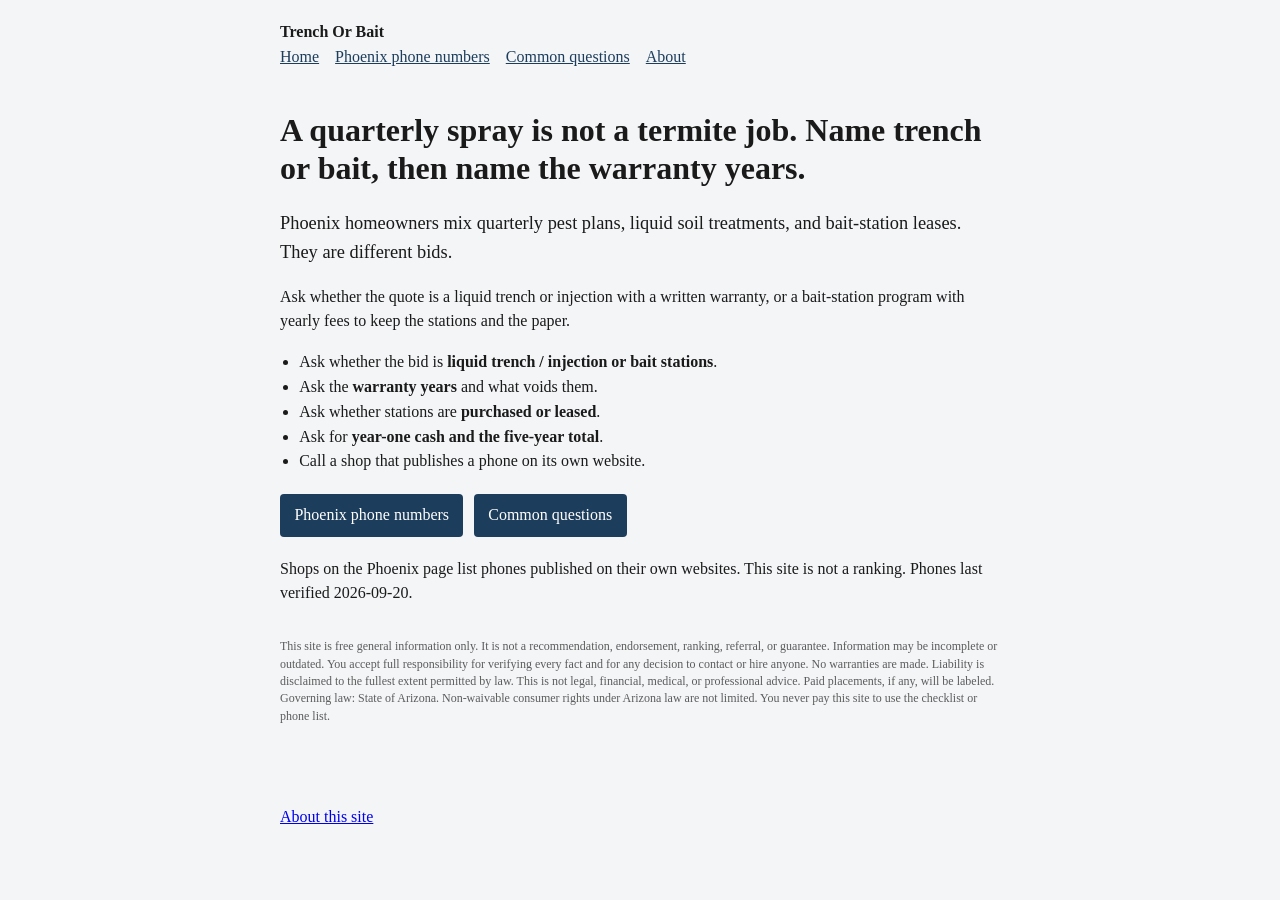
<file: index.html>
<!DOCTYPE html>
<html lang="en">
<head>
<meta charset="utf-8">
<meta name="viewport" content="width=device-width,initial-scale=1">
<title>Phoenix Termite — Trench Or Bait</title>
<meta name="description" content="Phoenix termite checklist: liquid trench/treat vs bait-station lease and yearly warranty. Free. You never pay this site.">
<link rel="canonical" href="https://usabandit33.github.io/trench-or-bait/">
<meta name="robots" content="index,follow">
<meta property="og:title" content="Phoenix Termite — Trench Or Bait">
<meta property="og:description" content="Ask whether the bid is a liquid trench with a named warranty or a bait-station lease with yearly fees.">
<meta property="og:url" content="https://usabandit33.github.io/trench-or-bait/">
<meta property="og:type" content="website">
<meta property="og:locale" content="en_US">
<link rel="stylesheet" href="styles.css">
<script type="application/ld+json">{"@context":"https://schema.org","@type":"WebSite","name":"Trench Or Bait","url":"https://usabandit33.github.io/trench-or-bait/","description":"Phoenix termite: liquid trench vs bait-station lease."}</script>
<script type="application/ld+json">{"@context":"https://schema.org","@type":"HowTo","name":"What to ask before a Phoenix termite prevention quote","step":[{"@type":"HowToStep","name":"Name the product","text":"Ask whether the bid is a liquid soil trench or injection, a bait-station system, or a quarterly general-pest spray that does not treat termites."},{"@type":"HowToStep","name":"Name the warranty years","text":"Ask how many years the written warranty runs, what it covers, and whether a yearly inspection fee is required to keep it."},{"@type":"HowToStep","name":"Ask who owns the stations","text":"If bait stations are in the quote, ask whether you buy them or lease them, and what happens if you cancel."},{"@type":"HowToStep","name":"Ask five-year total","text":"Ask for year-one cash and the five-year total including renewals. Phoenix homeowners compare those two numbers, not the first-visit sticker."},{"@type":"HowToStep","name":"Call a published phone","text":"Call a shop that lists a phone on its own website."}]}</script>
<script type="application/ld+json">{"@context":"https://schema.org","@type":"FAQPage","mainEntity":[{"@type":"Question","name":"Is a quarterly pest spray the same as a termite treatment?","acceptedAnswer":{"@type":"Answer","text":"Usually no. A quarterly exterior spray is general pest. Subterranean termite work in Phoenix is typically a liquid soil treatment or a bait-station system with its own warranty. Ask which product is on the paper."}},{"@type":"Question","name":"What is the difference between a trench and bait stations?","acceptedAnswer":{"@type":"Answer","text":"A liquid trench or injection treats soil around the slab. Bait stations are devices in the yard that are checked on a schedule. They are different products with different year-one and year-five costs."}},{"@type":"Question","name":"Do I have to keep paying after year one?","acceptedAnswer":{"@type":"Answer","text":"Many bait programs and some liquid warranties need a yearly fee to stay in force. Ask what happens if you stop paying. This site is not legal or pest-control advice."}},{"@type":"Question","name":"Does Arizona require a licensed applicator for termites?","acceptedAnswer":{"@type":"Answer","text":"Termite work in Arizona is regulated. Ask the shop for its Arizona license number on the written bid. This site does not verify licenses."}},{"@type":"Question","name":"Should I pick the cheapest first visit?","acceptedAnswer":{"@type":"Answer","text":"Phoenix homeowners on public threads compare five-year totals because a cheap install plus a monthly lease can cost more than a trench with a named warranty. Ask for both numbers in writing."}}]}</script>
<script type="application/ld+json">{"@context":"https://schema.org","@type":"WebPage","name":"Trench Or Bait","url":"https://usabandit33.github.io/trench-or-bait/","speakable":{"@type":"SpeakableSpecification","cssSelector":[".speakable"]}}</script>
</head>
<body>
<header>
<strong>Trench Or Bait</strong>
<nav><a href="index.html">Home</a><a href="phoenix.html">Phoenix phone numbers</a><a href="answers.html">Common questions</a><a href="disclose.html">About</a></nav>
</header>
<main>
<h1>A quarterly spray is not a termite job. Name trench or bait, then name the warranty years.</h1>
<p class="lede speakable">Phoenix homeowners mix quarterly pest plans, liquid soil treatments, and bait-station leases. They are different bids.</p>
<p class="speakable">Ask whether the quote is a liquid trench or injection with a written warranty, or a bait-station program with yearly fees to keep the stations and the paper.</p>
<ul class="check">
<li>Ask whether the bid is <strong>liquid trench / injection or bait stations</strong>.</li>
<li>Ask the <strong>warranty years</strong> and what voids them.</li>
<li>Ask whether stations are <strong>purchased or leased</strong>.</li>
<li>Ask for <strong>year-one cash and the five-year total</strong>.</li>
<li>Call a shop that publishes a phone on its own website.</li>
</ul>
<p><a class="btn" href="phoenix.html">Phoenix phone numbers</a> <a class="btn" href="answers.html">Common questions</a></p>
<p>Shops on the Phoenix page list phones published on their own websites. This site is not a ranking. Phones last verified 2026-09-20.</p>
<p class="legal">This site is free general information only. It is not a recommendation, endorsement, ranking, referral, or guarantee. Information may be incomplete or outdated. You accept full responsibility for verifying every fact and for any decision to contact or hire anyone. No warranties are made. Liability is disclaimed to the fullest extent permitted by law. This is not legal, financial, medical, or professional advice. Paid placements, if any, will be labeled. Governing law: State of Arizona. Non-waivable consumer rights under Arizona law are not limited. You never pay this site to use the checklist or phone list.</p>
</main>
<footer><a href="disclose.html">About this site</a></footer>
</body>
</html>
</file>
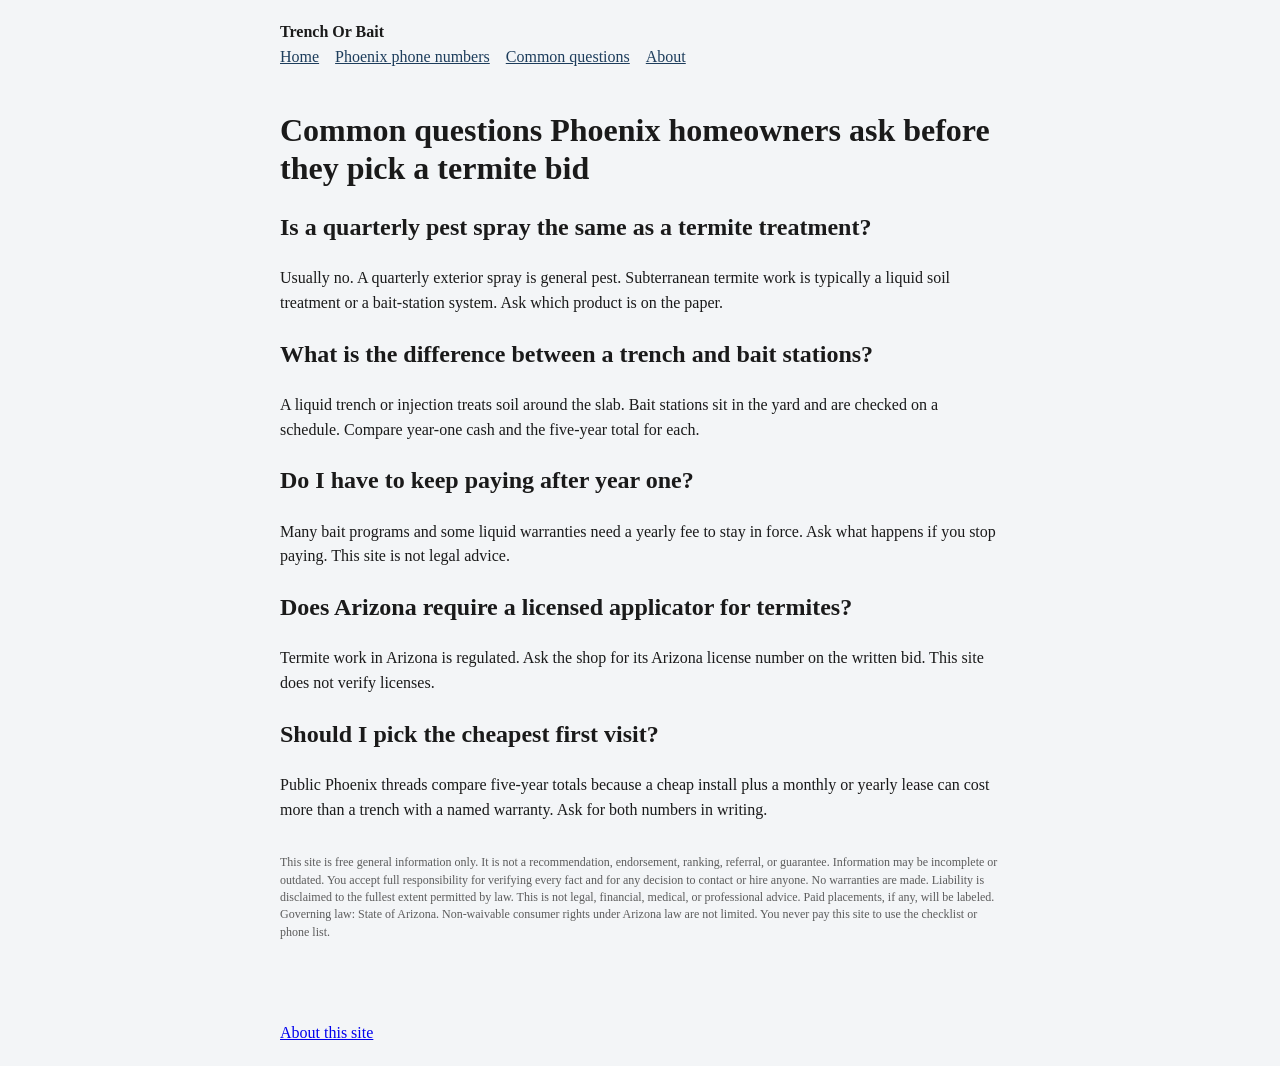
<file: answers.html>
<!DOCTYPE html>
<html lang="en">
<head>
<meta charset="utf-8">
<meta name="viewport" content="width=device-width,initial-scale=1">
<title>Questions — Trench Or Bait</title>
<meta name="description" content="Phoenix termite questions: trench vs bait, warranty years, five-year total.">
<link rel="canonical" href="https://usabandit33.github.io/trench-or-bait/answers.html">
<meta name="robots" content="index,follow">
<link rel="stylesheet" href="styles.css">
<script type="application/ld+json">{"@context":"https://schema.org","@type":"FAQPage","mainEntity":[{"@type":"Question","name":"Is a quarterly pest spray the same as a termite treatment?","acceptedAnswer":{"@type":"Answer","text":"Usually no. Ask which product is on the paper."}},{"@type":"Question","name":"What is the difference between a trench and bait stations?","acceptedAnswer":{"@type":"Answer","text":"Liquid soil treatment versus devices in the yard with a check schedule. Different five-year totals."}},{"@type":"Question","name":"Do I have to keep paying after year one?","acceptedAnswer":{"@type":"Answer","text":"Ask what yearly fee keeps the warranty and what happens if you cancel."}},{"@type":"Question","name":"Does Arizona require a licensed applicator?","acceptedAnswer":{"@type":"Answer","text":"Ask for the Arizona license number on the written bid. This site does not verify licenses."}},{"@type":"Question","name":"Should I pick the cheapest first visit?","acceptedAnswer":{"@type":"Answer","text":"Ask for year-one cash and the five-year total in writing."}}]}</script>
</head>
<body>
<header>
<strong>Trench Or Bait</strong>
<nav><a href="index.html">Home</a><a href="phoenix.html">Phoenix phone numbers</a><a href="answers.html">Common questions</a><a href="disclose.html">About</a></nav>
</header>
<main>
<h1>Common questions Phoenix homeowners ask before they pick a termite bid</h1>
<h2>Is a quarterly pest spray the same as a termite treatment?</h2>
<p class="speakable">Usually no. A quarterly exterior spray is general pest. Subterranean termite work is typically a liquid soil treatment or a bait-station system. Ask which product is on the paper.</p>
<h2>What is the difference between a trench and bait stations?</h2>
<p>A liquid trench or injection treats soil around the slab. Bait stations sit in the yard and are checked on a schedule. Compare year-one cash and the five-year total for each.</p>
<h2>Do I have to keep paying after year one?</h2>
<p>Many bait programs and some liquid warranties need a yearly fee to stay in force. Ask what happens if you stop paying. This site is not legal advice.</p>
<h2>Does Arizona require a licensed applicator for termites?</h2>
<p>Termite work in Arizona is regulated. Ask the shop for its Arizona license number on the written bid. This site does not verify licenses.</p>
<h2>Should I pick the cheapest first visit?</h2>
<p>Public Phoenix threads compare five-year totals because a cheap install plus a monthly or yearly lease can cost more than a trench with a named warranty. Ask for both numbers in writing.</p>
<p class="legal">This site is free general information only. It is not a recommendation, endorsement, ranking, referral, or guarantee. Information may be incomplete or outdated. You accept full responsibility for verifying every fact and for any decision to contact or hire anyone. No warranties are made. Liability is disclaimed to the fullest extent permitted by law. This is not legal, financial, medical, or professional advice. Paid placements, if any, will be labeled. Governing law: State of Arizona. Non-waivable consumer rights under Arizona law are not limited. You never pay this site to use the checklist or phone list.</p>
</main>
<footer><a href="disclose.html">About this site</a></footer>
</body>
</html>
</file>
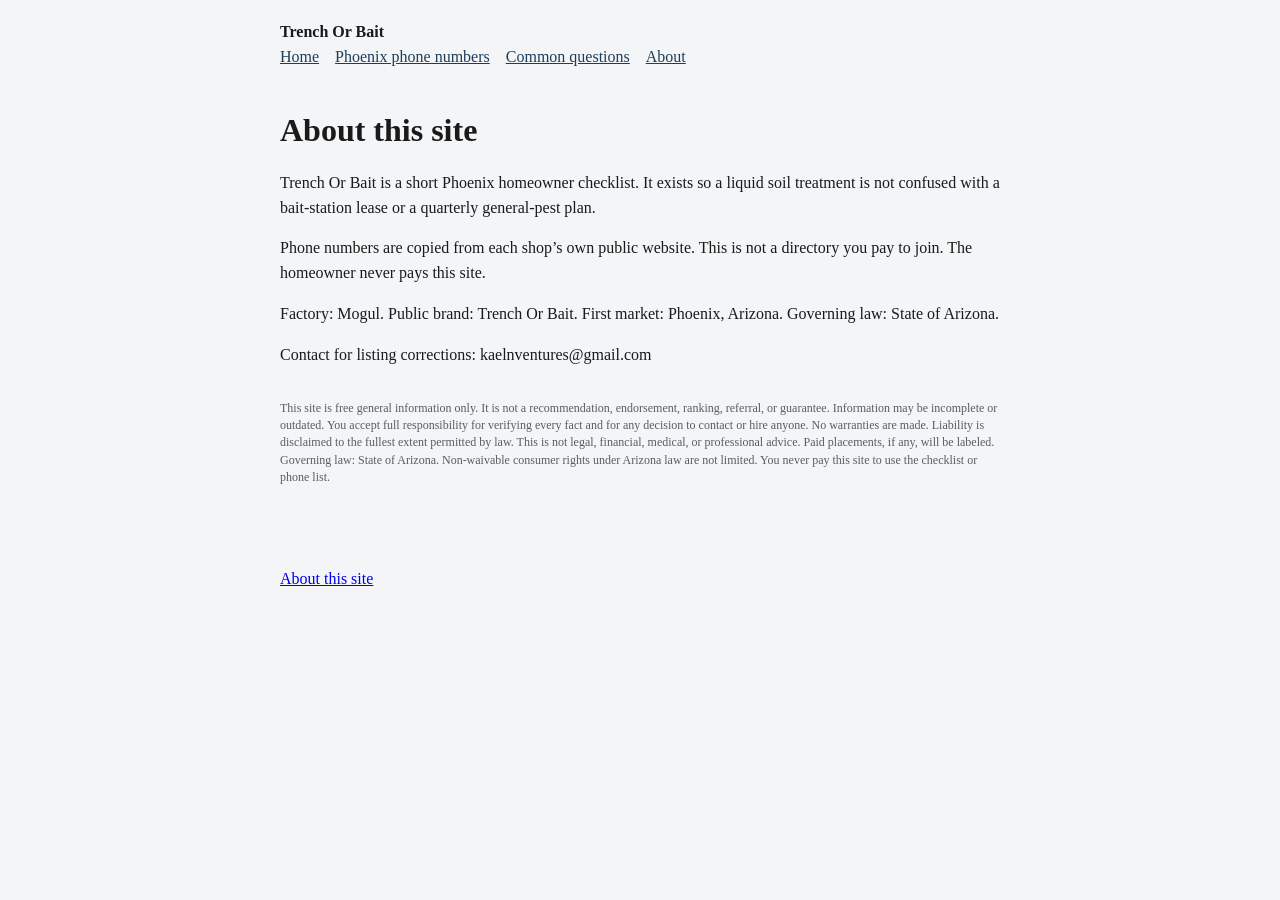
<file: disclose.html>
<!DOCTYPE html>
<html lang="en">
<head>
<meta charset="utf-8">
<meta name="viewport" content="width=device-width,initial-scale=1">
<title>About — Trench Or Bait</title>
<meta name="description" content="About Trench Or Bait. Free Phoenix termite checklist. You never pay this site.">
<link rel="canonical" href="https://usabandit33.github.io/trench-or-bait/disclose.html">
<meta name="robots" content="index,follow">
<link rel="stylesheet" href="styles.css">
</head>
<body>
<header>
<strong>Trench Or Bait</strong>
<nav><a href="index.html">Home</a><a href="phoenix.html">Phoenix phone numbers</a><a href="answers.html">Common questions</a><a href="disclose.html">About</a></nav>
</header>
<main>
<h1>About this site</h1>
<p>Trench Or Bait is a short Phoenix homeowner checklist. It exists so a liquid soil treatment is not confused with a bait-station lease or a quarterly general-pest plan.</p>
<p>Phone numbers are copied from each shop’s own public website. This is not a directory you pay to join. The homeowner never pays this site.</p>
<p>Factory: Mogul. Public brand: Trench Or Bait. First market: Phoenix, Arizona. Governing law: State of Arizona.</p>
<p>Contact for listing corrections: kaelnventures@gmail.com</p>
<p class="legal">This site is free general information only. It is not a recommendation, endorsement, ranking, referral, or guarantee. Information may be incomplete or outdated. You accept full responsibility for verifying every fact and for any decision to contact or hire anyone. No warranties are made. Liability is disclaimed to the fullest extent permitted by law. This is not legal, financial, medical, or professional advice. Paid placements, if any, will be labeled. Governing law: State of Arizona. Non-waivable consumer rights under Arizona law are not limited. You never pay this site to use the checklist or phone list.</p>
</main>
<footer><a href="disclose.html">About this site</a></footer>
</body>
</html>
</file>
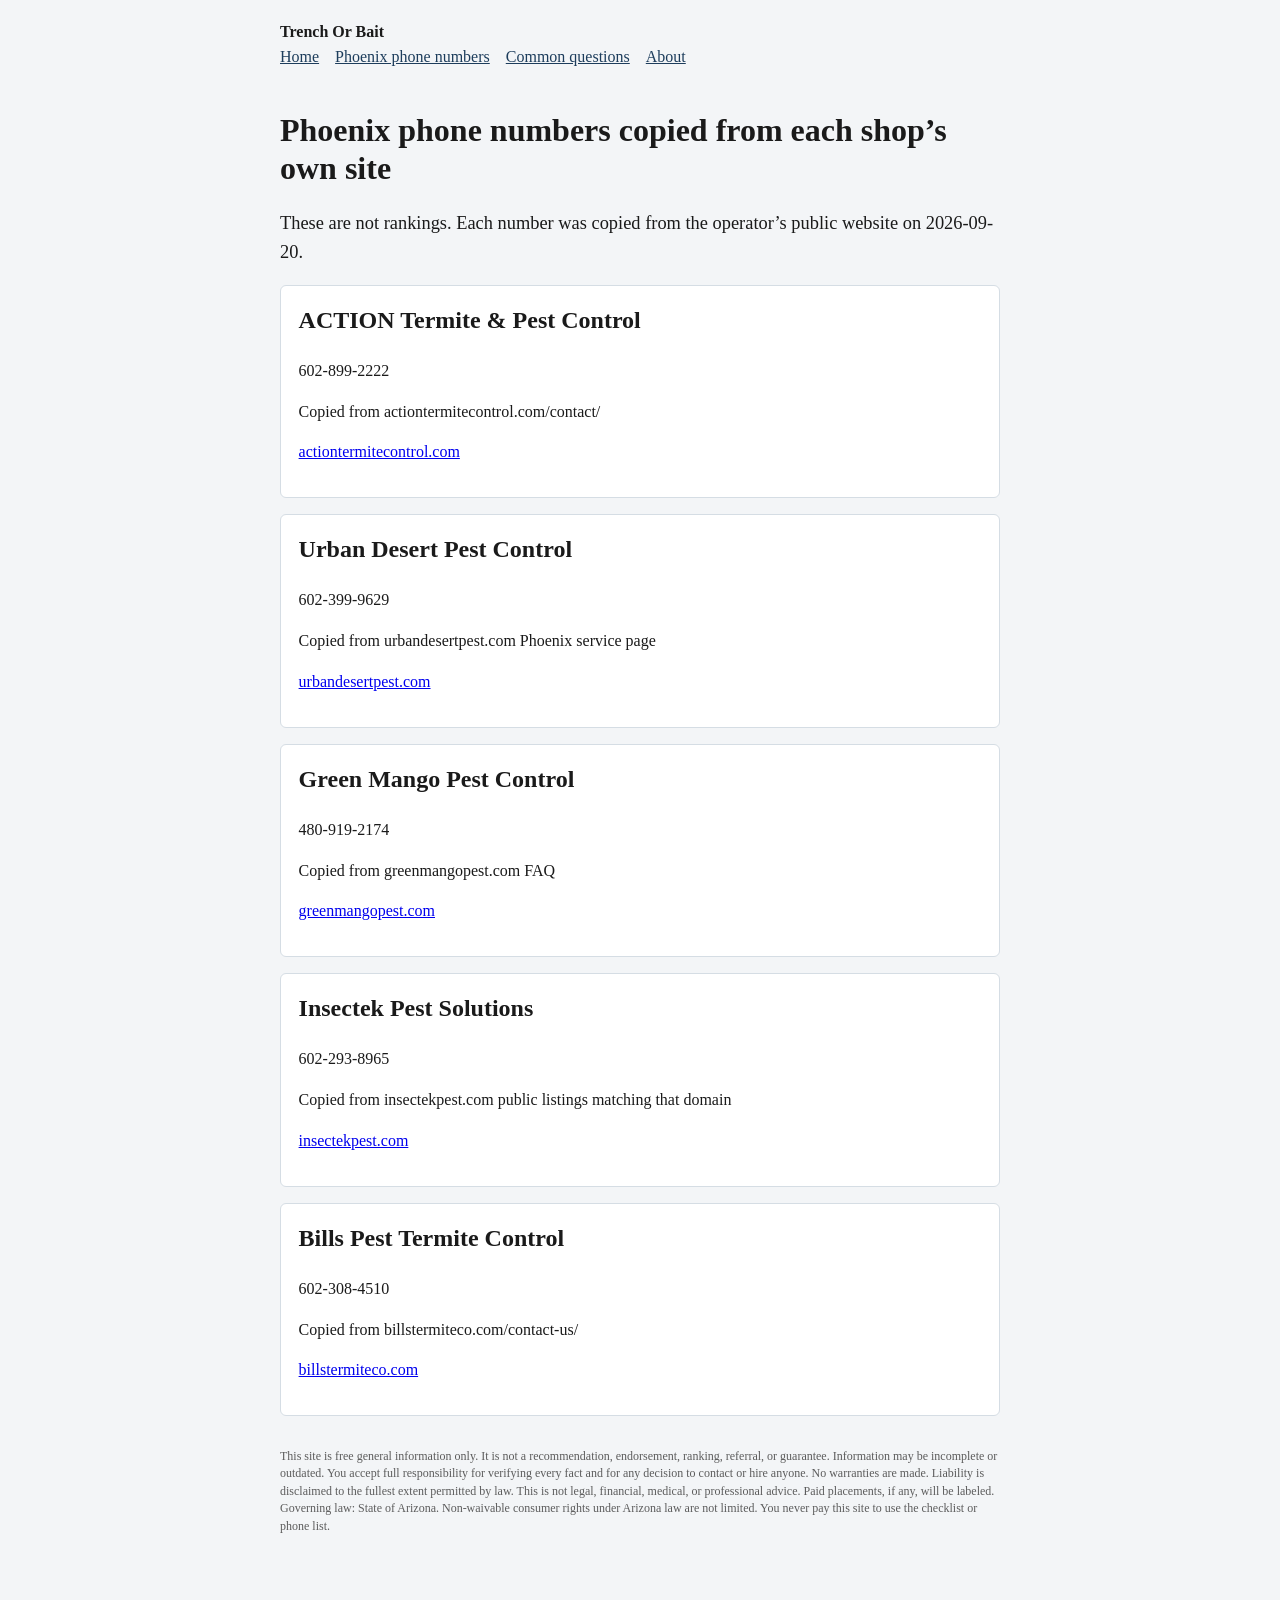
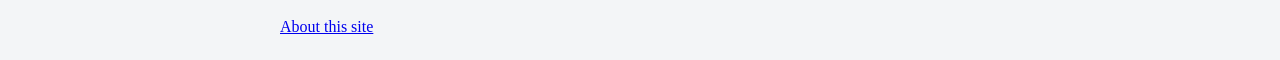
<file: phoenix.html>
<!DOCTYPE html>
<html lang="en">
<head>
<meta charset="utf-8">
<meta name="viewport" content="width=device-width,initial-scale=1">
<title>Phoenix phones — Trench Or Bait</title>
<meta name="description" content="Phoenix termite shops with phones published on their own sites. Checklist only. You never pay this site.">
<link rel="canonical" href="https://usabandit33.github.io/trench-or-bait/phoenix.html">
<meta name="robots" content="index,follow">
<link rel="stylesheet" href="styles.css">
</head>
<body>
<header>
<strong>Trench Or Bait</strong>
<nav><a href="index.html">Home</a><a href="phoenix.html">Phoenix phone numbers</a><a href="answers.html">Common questions</a><a href="disclose.html">About</a></nav>
</header>
<main>
<h1>Phoenix phone numbers copied from each shop’s own site</h1>
<p class="lede speakable">These are not rankings. Each number was copied from the operator’s public website on 2026-09-20.</p>
<article class="card">
<h2>ACTION Termite &amp; Pest Control</h2>
<p>602-899-2222</p>
<p>Copied from actiontermitecontrol.com/contact/</p>
<p><a href="https://www.actiontermitecontrol.com/">actiontermitecontrol.com</a></p>
</article>
<article class="card">
<h2>Urban Desert Pest Control</h2>
<p>602-399-9629</p>
<p>Copied from urbandesertpest.com Phoenix service page</p>
<p><a href="https://urbandesertpest.com/">urbandesertpest.com</a></p>
</article>
<article class="card">
<h2>Green Mango Pest Control</h2>
<p>480-919-2174</p>
<p>Copied from greenmangopest.com FAQ</p>
<p><a href="https://greenmangopest.com/">greenmangopest.com</a></p>
</article>
<article class="card">
<h2>Insectek Pest Solutions</h2>
<p>602-293-8965</p>
<p>Copied from insectekpest.com public listings matching that domain</p>
<p><a href="https://www.insectekpest.com/">insectekpest.com</a></p>
</article>
<article class="card">
<h2>Bills Pest Termite Control</h2>
<p>602-308-4510</p>
<p>Copied from billstermiteco.com/contact-us/</p>
<p><a href="https://billstermiteco.com/">billstermiteco.com</a></p>
</article>
<p class="legal">This site is free general information only. It is not a recommendation, endorsement, ranking, referral, or guarantee. Information may be incomplete or outdated. You accept full responsibility for verifying every fact and for any decision to contact or hire anyone. No warranties are made. Liability is disclaimed to the fullest extent permitted by law. This is not legal, financial, medical, or professional advice. Paid placements, if any, will be labeled. Governing law: State of Arizona. Non-waivable consumer rights under Arizona law are not limited. You never pay this site to use the checklist or phone list.</p>
</main>
<footer><a href="disclose.html">About this site</a></footer>
</body>
</html>
</file>
<file: styles.css>
:root{--ink:#1a1a1a;--muted:#5c5c5c;--bg:#f3f5f7;--card:#fff;--accent:#1d3d5c;--line:#d5dde4}*{box-sizing:border-box}body{margin:0;font-family:Georgia,serif;color:var(--ink);background:var(--bg);line-height:1.55}header,footer{padding:1.25rem 1.5rem;max-width:48rem;margin:0 auto}nav a{margin-right:1rem;color:var(--accent)}main{max-width:48rem;margin:0 auto;padding:0 1.5rem 3rem}h1{font-size:2rem;line-height:1.2}.lede{font-size:1.15rem}ul.check{padding-left:1.2rem}.card{background:var(--card);border:1px solid var(--line);padding:1rem 1.1rem;margin:1rem 0;border-radius:6px}.card h2{margin-top:0}a.btn{display:inline-block;background:var(--accent);color:#fff;text-decoration:none;padding:.55rem .9rem;border-radius:4px;margin:.25rem .4rem .25rem 0}.legal{font-size:.75rem;color:var(--muted);line-height:1.45;margin-top:2rem}
</file>
